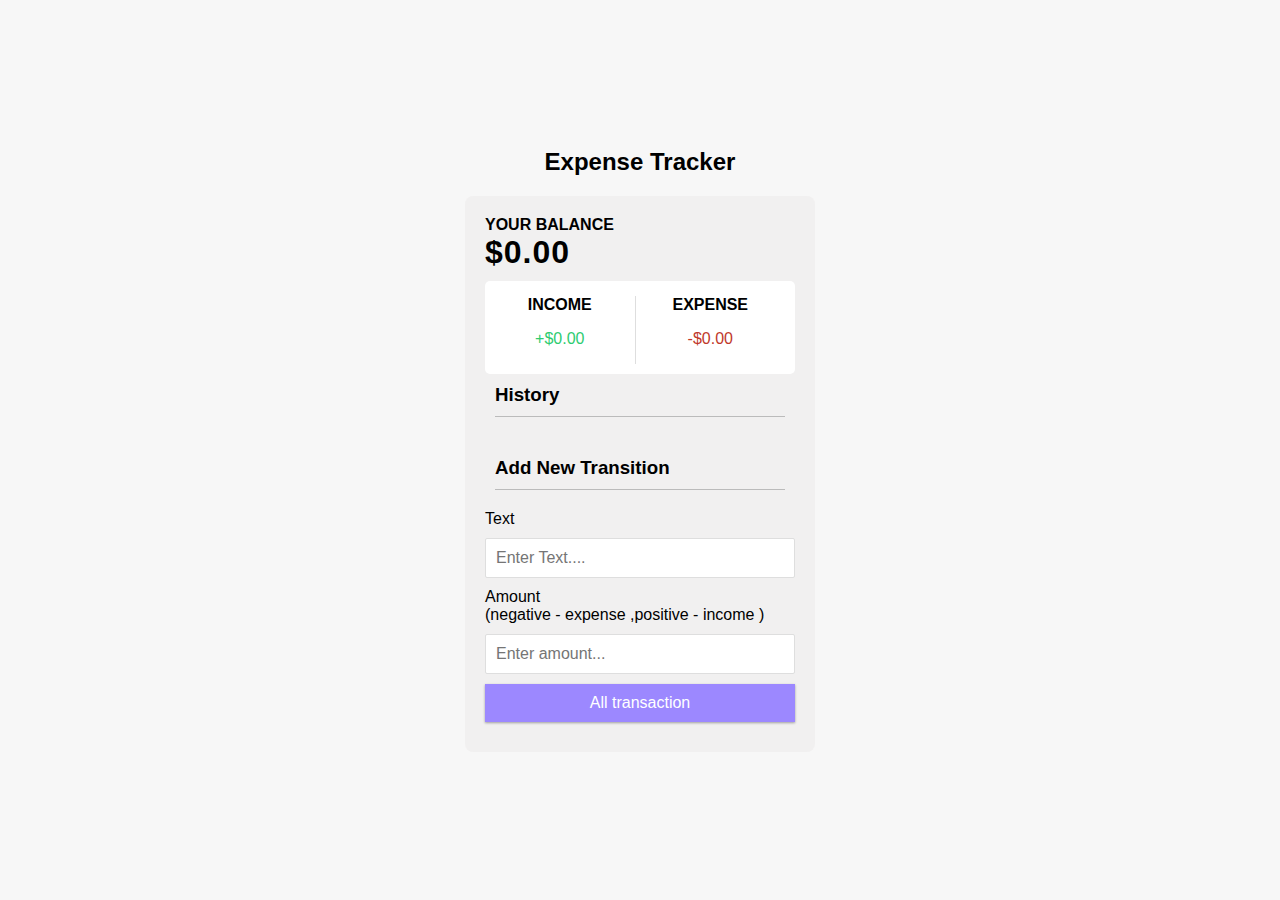
<file: index.html>
<!DOCTYPE html>
<html lang="en">
  <head>
    <meta charset="UTF-8" />
    <meta
      name="viewport"
      content="width=device-width, initial-scale=1.0"
    />
    <title>Expense Tracker</title>
    <link rel="stylesheet" href="style.css" />
  </head>
  <body>
    <h2>Expense Tracker</h2>
    <div class="container">
      <h4>Your Balance</h4>
      <h1 id="balance">$0.00</h1>
      <div class="inc-exp-container">
        <div>
          <h4>Income</h4>
          <p id="money-plus" class="money-plus">
            +$0.00
          </p>
        </div>
        <div>
          <h4>Expense</h4>
          <p id="money-minus" class="money-minus">
            -$0.00
          </p>
        </div>
      </div>

      <h3>History</h3>
      <ul id="list" class="list">
        <!-- <li class="minus">
          Cash <span>-$400</span
          ><button class="delete-btn">x</button>
        </li> -->
      </ul>
      <h3>Add New Transition</h3>
      <form id="form">
          <div class="form-control">
              <label for="text">Text</label>
              <input type="text" id="text" placeholder="Enter Text...."/>
          </div>
          <div class="form-control">
              <label for="amount">Amount <br> (negative - expense ,positive - income )</label>
              <input type="number" id="amount" placeholder="Enter amount..."> 
          </div>
          <button class="btn">All transaction</button>
      </form>
    </div>
    <!-- JavaYscript Project  -->
    <script src="script.js"></script>
  </body>
</html>
</file>
<file: style.css>
:root {
  --box-shadow: 0 1px 3px rgba(0, 0, 0, 0.12),
    0 1px 2px rgba(0, 0, 0, 0.24);
}

* {
  box-sizing: border-box;
}

body {
  background-color: #f7f7f7;
  display: flex;
  flex-direction: column;
  align-items: center;
  justify-content: center;
  min-height: 100vh;
  margin: 0;
  font-family: -apple-system, BlinkMacSystemFont,
    "Segoe UI", Roboto, Oxygen, Ubuntu, Cantarell,
    "Open Sans", "Helvetica Neue", sans-serif;
}
tools{
  font-weight: 100;
}

.container {
  background-color:rgba(236, 234, 234, 0.541);
  padding: 20px;
  border-radius: 8px;
  margin: 10px auto;
  width: 350px;
}
h2{
  margin: 10px;
  padding: 0;
}
h1 {
  letter-spacing: 1px;
  margin: 0;
}

h3 {
  border-bottom: 1px solid #bbb;
  padding-bottom: 10px;
  margin: 10px  10px;
}

h4 { 
  margin: 0;
  text-transform: uppercase;
}

.inc-exp-container {
  background-color: #fff;
  box-shadow: var(--box--shadow);
  padding: 15px 10px 10px 0;
  border-radius: 5px;
  display: flex;
  justify-content: center;
  margin: 10px 0;
}

.inc-exp-container > div {
  flex: 1;
  text-align: center;
}

.inc-exp-container > div:first-of-type {
  border-right: 1px solid #dedede;
}

.money {
  font-size: 2;
  letter-spacing: 1px;
  margin: 5px 0;
}
.money-plus {
  color: #2ecc71;
}

.money-minus {
  color: #c0392b;
}

label {
  display: inline-block;
  margin: 10px 0;
}

input[type="text"],
input[type="number"] {
  border: 1px solid #dedede;
  border-radius: 2px;
  display: block;
  font-size: 16px;
  padding: 10px;
  width: 100%;
}

.btn {
  cursor: pointer;
  background-color: #9c88ff;
  box-shadow: var(--box-shadow);
  color: #fff;
  border: 0;
  display: block;
  font-size: 16px;
  margin: 10px 0 10px;
  padding: 10px;
  width: 100%;
}

.btn:focus,
.delete-btn:focus {
  outline: 0;
}

.list {
  list-style-type: none;
  padding: 0;
  margin-bottom: 40px;
}

.list li {
  background-color: #fff;
  box-shadow: var(--box--shadow);
  color: #333;
  display: flex;
  justify-content: space-between;
  position: relative;
  padding: 10px;
  margin: 10px 0;
}

.list li.plus {
  border-right: 5px solid #2ecc71;
}

.list li.minus {
  border-right: 5px solid #c0392b;
}

.delete-btn {
  cursor: pointer;
  background-color: #e74c3c;
  border: 0;
  color: #fff;
  font-size: 20px;
  line-height: 20px;
  padding: 2px 5px;
  position: absolute;
  top: 50%;
  left: 0;
  transform: translate(-100%, -50%);
  opacity: 0;
  transition: opacity 0.3s ease;
}

.list li:hover .delete-btn {
  opacity: 1;
}
</file>
